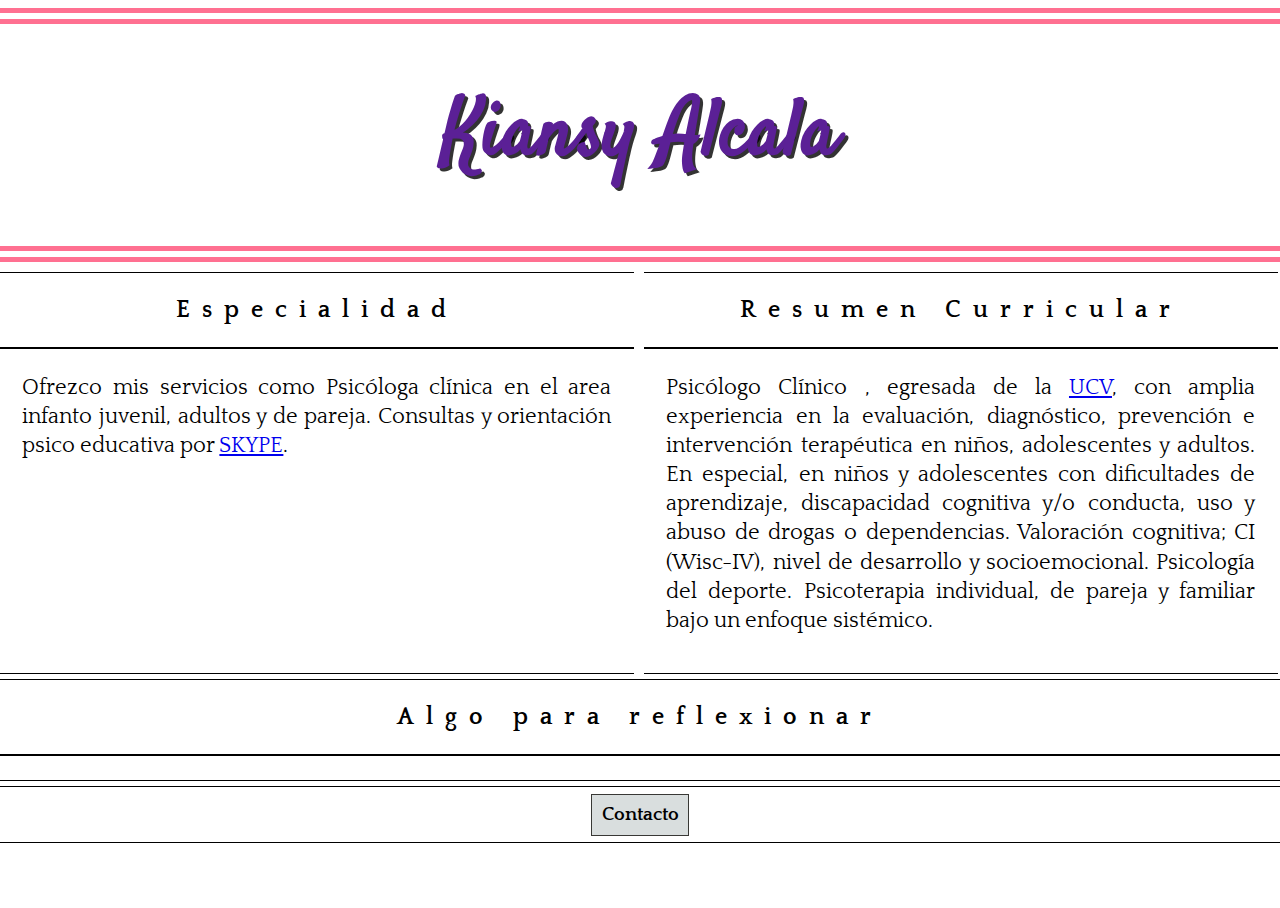
<file: index.html>
<!DOCTYPE html>
<html>

<head>
  <title>Lic. Kiansy Alcala</title>
  <!-- Fuentes usadas en CSS-->
  <link href="https://fonts.googleapis.com/css?family=Satisfy" type="text/css" rel="stylesheet">
  <link href="https://fonts.googleapis.com/css?family=Quattrocento" type="text/css" rel="stylesheet">
  <!-- hipervinculo con CSS-->
  <link href="css/main.css" type="text/css" rel="stylesheet">
</head>

<body>
  <div class="contenedor">
    <div class="header fondo-general">
      <!-- Encabezado -->
      <h1>Kiansy Alcala</h1>
    </div>
    <div>
      <!-- Contenido -->
      <div class="content fondo-general">
        <h3>Especialidad</h3>
        <p>Ofrezco mis servicios como Psic&oacute;loga clínica en el area infanto juvenil, adultos y de pareja. Consultas y orientaci&oacute;n psico educativa por <a href='skype:kiansya@hotmail.com?chat'>SKYPE</a>.</p>
      </div>
      <div class="content fondo-general der">
        <h3>Resumen Curricular</h3>
        <p>Psicólogo Cl&iacute;nico , egresada de la <a href="http://www.ucv.ve/organizacion/facultades/facultad-de-humanidades-y-educacion.html" target="_blank">UCV</a>, con amplia experiencia en la evaluaci&oacute;n, diagn&oacute;stico, prevenci&oacute;n e intervenci&oacute;n terap&eacute;utica en ni&ntilde;os, adolescentes y adultos. En especial, en ni&ntilde;os y adolescentes con dificultades de aprendizaje, discapacidad
          cognitiva y/o conducta, uso y abuso de drogas o dependencias. Valoración cognitiva; CI (Wisc-IV), nivel de desarrollo y socioemocional. Psicología del deporte. Psicoterapia individual, de pareja y familiar bajo un enfoque sistémico.</p>
      </div>
      <!-- Mensaje -->
      <div class='mensaje fondo-general'>
        <h3>Algo para reflexionar</h3>
      </div>
      <!-- Barra de Contacto -->
      <div class="contacto fondo-general">
        <div class="boton-contacto">
          <h3 class='contact'>Contacto</h3>
        </div>
        <ul class="inf">
          <li>Correo: kiansya@gmail.com</li>
          <li>Whats App: +58 414-4920617</li>
        </ul>
      </div>
    </div>
  </div>
</body>

</html>
<script src='js/jquery.js'></script>
<script src='js/detalles.js'></script>
</file>
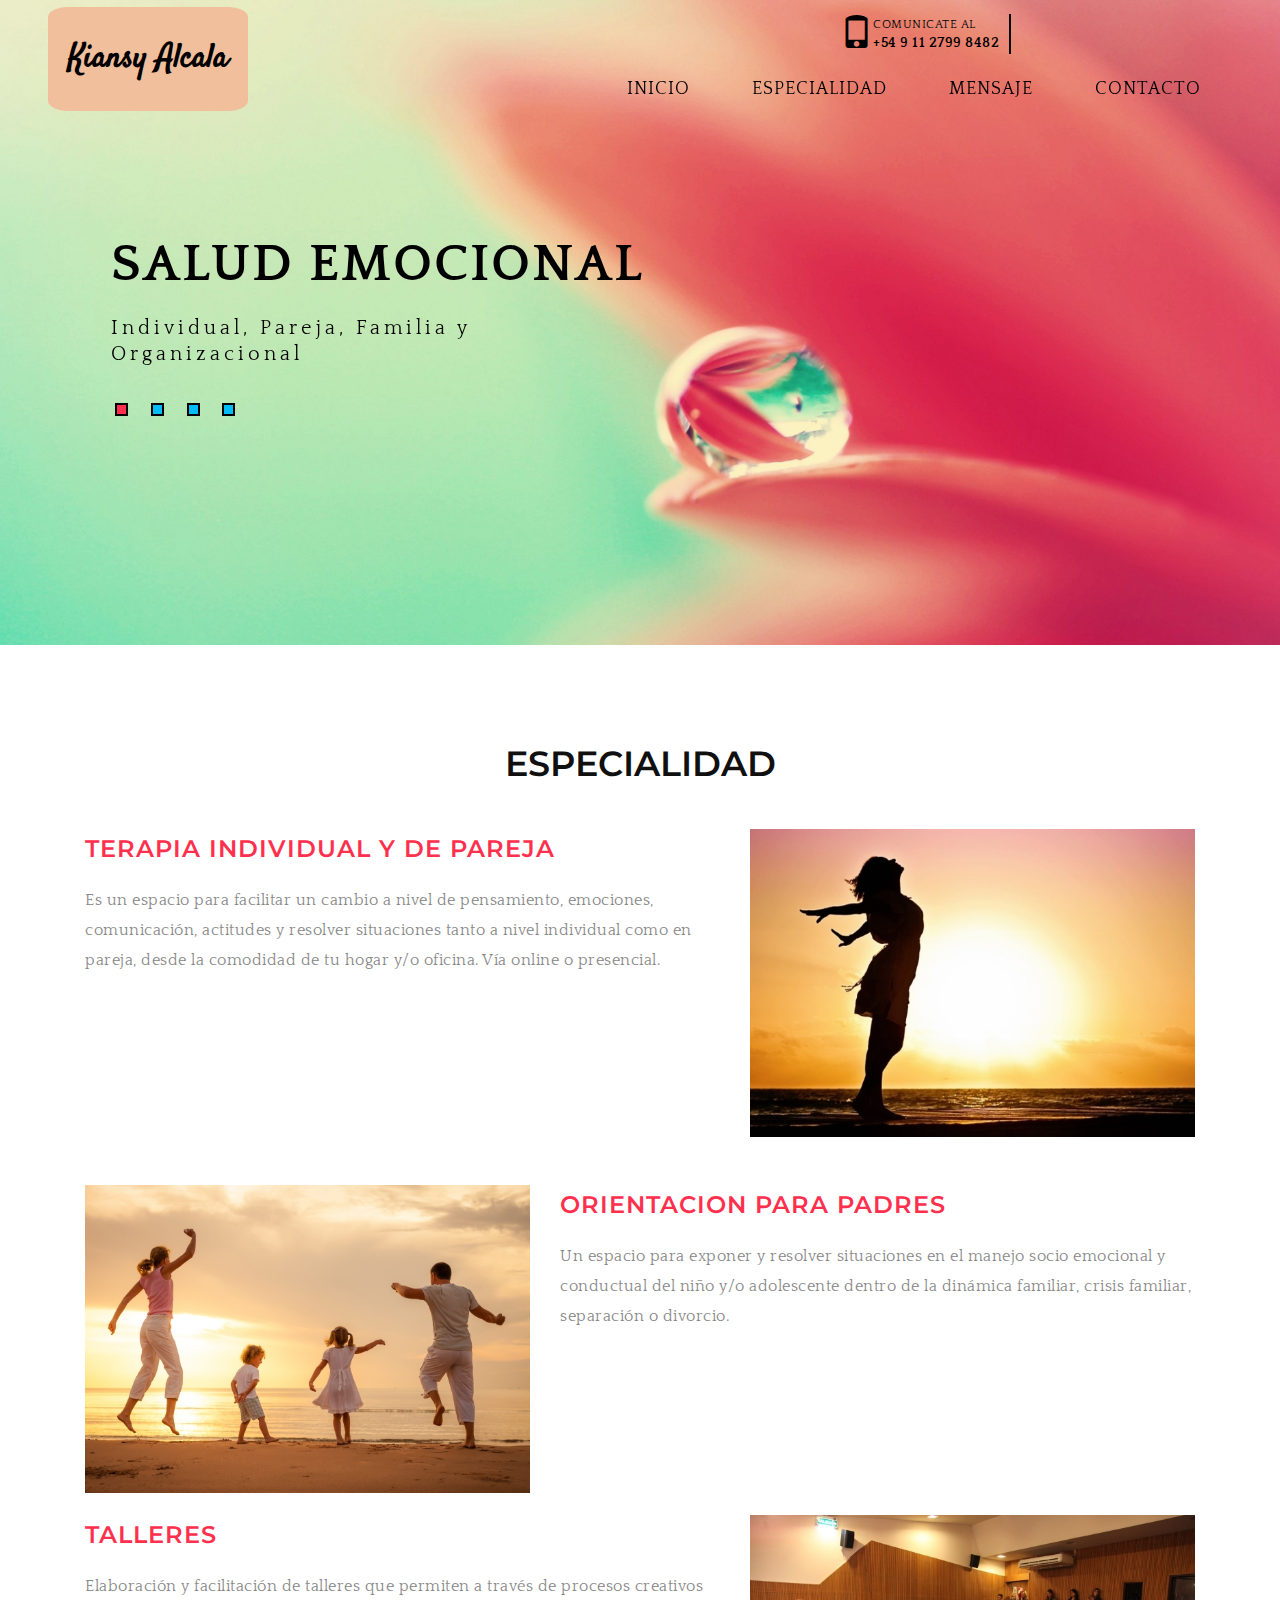
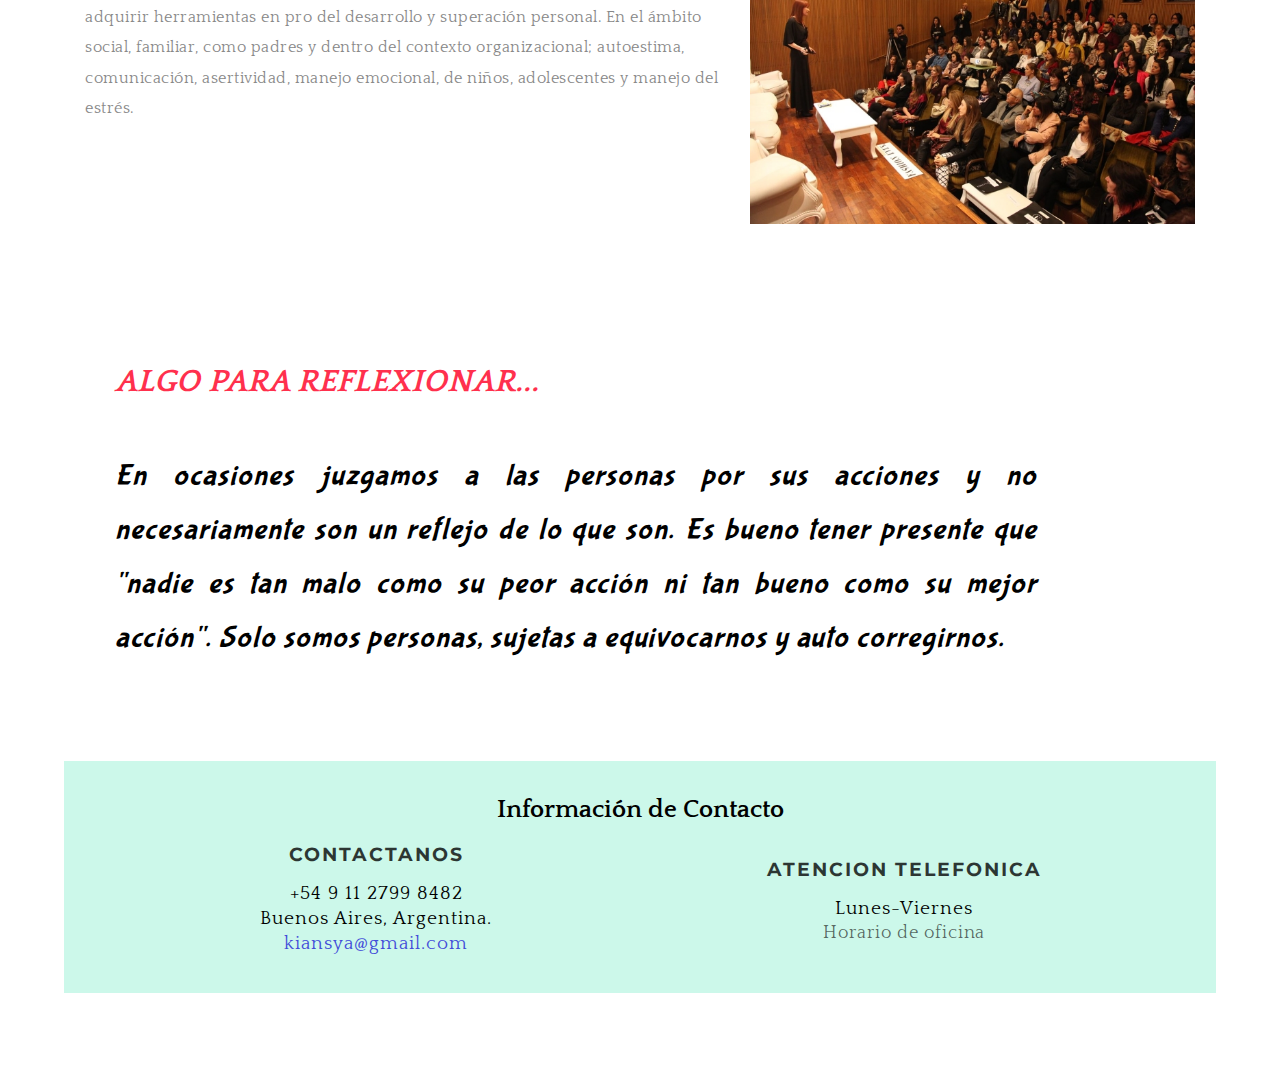
<file: Template/index.html>
<!--
Author: W3layouts
Author URL: http://w3layouts.com
License: Creative Commons Attribution 3.0 Unported
License URL: http://creativecommons.org/licenses/by/3.0/
-->
<!DOCTYPE html>
<html lang="en">
<head>
<title>Kiansy Alcala - Psicologo Clinico | Home </title>
<!-- for-mobile-apps -->
<meta name="viewport" content="width=device-width, initial-scale=1">
<meta http-equiv="Content-Type" content="text/html; charset=utf-8" />
<meta name="keywords" content="Psicologo, perfil profecional, CV" />
<script type="application/x-javascript"> addEventListener("load", function() { setTimeout(hideURLbar, 0); }, false);
		function hideURLbar(){ window.scrollTo(0,1); } </script>
<!-- //for-mobile-apps -->
<link href="css/bootstrap.css" rel="stylesheet" type="text/css" media="all" />
<link href="css/style.css" rel="stylesheet" type="text/css" media="all" />
<link href="css/font-awesome.min.css" rel="stylesheet" type="text/css" media="all">
<!--web-fonts-->
<link href="https://fonts.googleapis.com/css?family=Montserrat:400,700" type="text/css" rel="stylesheet">
<link href="https://fonts.googleapis.com/css?family=Lato:300,400,700" type="text/css" rel="stylesheet">
<link href="https://fonts.googleapis.com/css?family=Satisfy" type="text/css" rel="stylesheet">
<link href="https://fonts.googleapis.com/css?family=Quattrocento" type="text/css" rel="stylesheet">
<link href="https://fonts.googleapis.com/css?family=Bubblegum+Sans" rel="stylesheet">
<!--//web-fonts-->
<!--//fonts-->
</head>
<body>
<div class="banner-w3layouts" id="home">
		<!--Top-Bar-->
	<div class="header">
		<nav class="navbar navbar-default">
					<div class="navbar-header">
						<h1 class='name-text'><a  href="index.html">Kiansy Alcala</a></h1>
					</div>
					<div class="top-nav-text">
						<div class="nav-contact-w3ls"><span class="glyphicon glyphicon glyphicon-phone" aria-hidden="true"></span><p>COMUNICATE AL <br> <span class="call">+54 9 11 2799 8482</span></p></div> 
					</div>
					<!-- navbar-header -->
					<div class="collapse navbar-collapse" id="bs-example-navbar-collapse-1">
						<ul class="nav navbar-nav navbar-right">
							<li><a class="hvr-underline-from-center active scroll" href="index.html">Inicio</a></li>
							<li><a href="#features" class="hvr-underline-from-center scroll">Especialidad</a></li>
							<li><a href="#mensaje-block" class="hvr-underline-from-center scroll">Mensaje</a></li>
							<li><a href="#contact" class="hvr-underline-from-center scroll scroll">Contacto</a>
						</ul>
					</div>
					<div class="clearfix"> </div>	
				</nav>
	
	</div>
		<!--//Top-Bar-->
<!--banner-->
		<!--Slider-->
			<div class="w3l_banner_info">
				<div class="col-md-7 slider">
					<div class="callbacks_container">
								<ul class="rslides" id="slider3">
									<li>
										<div class="slider_banner_info">
											 <h4>Salud Emocional</h4>
											<p>Individual, Pareja, Familia y<br />Organizacional</p>
										</div>

									</li>
									<li>
										<div class="slider_banner_info">
											<h4>Terapia Online y a Domicilio</h4>
											<p>Individual y de Pareja</p>
										</div>

									</li>
									<li>
										<div class="slider_banner_info">
											<h4>Orientación Psicológica</h4>
											<p>Manejo Socioemocional de niños y adolescentes</p>
										</div>

									</li>
									<li>
										<div class="slider_banner_info">
											<h4>Preparación y Ejecucion de Talleres</h4>
											<p>Crecimiento personal y Organizacional</p>
										</div>

									</li>
								</ul>
					</div>
				</div>
		</div>
			<!--//Slider-->
			<div class="clearfix"></div>
</div>
<!--//banner-->

<!-- welcome -->
	<div class="features" id="features">
		<div class="container">
			<h2 class="title-w3">Especialidad</h2>
		    <div class="w3-agile-top-info">	
			<div class="w3-welcome-grids">
				<div class="col-md-7 w3-welcome-left">
					<h5>Terapia Individual y de Pareja</h5>
					<p>Es un espacio para facilitar un cambio a nivel de pensamiento, emociones, comunicación, actitudes y resolver situaciones tanto a nivel individual como en pareja, desde la comodidad de tu hogar y/o oficina. Vía online o presencial.</p>
				</div>
				<div class="col-md-5 w3ls-welcome-img1">
					<img src="images/w2.jpg" alt="" />
				</div>
				<div class="clearfix"> </div>
			</div>
			<div class="w3-welcome-grids w3-welcome-bottom">
				<div class="col-md-5 w3ls-welcome-img1 w3ls-welcome-img2">
					<img src="images/w1.jpg" alt="" />
				</div>
				<div class="col-md-7 w3-welcome-left">
					<h5>Orientacion para padres</h5>
					<p>Un espacio para exponer y resolver situaciones en el manejo socio emocional y conductual del niño y/o adolescente dentro de la dinámica familiar, crisis familiar, separación o divorcio.</p>
				</div>
				</div>
				<div class="clearfix"> </div>
				<div class="col-md-7 w3-welcome-left">
					<br />
					<h5>Talleres</h5>
					<p>Elaboración y facilitación de talleres que permiten a través de procesos creativos adquirir herramientas en pro del desarrollo y superación personal. En el ámbito social, familiar, como padres y dentro del contexto organizacional; autoestima, comunicación, asertividad, manejo emocional, de niños, adolescentes y manejo del estrés.</p>
				</div>
				<div class="col-md-5 w3ls-welcome-img1">
					<br />
					<img src="images/w3.jpg" alt="" />
				</div>
				<div class="clearfix"> </div>
			</div>
		</div>
	</div>
</div>
<!-- //welcome -->

<div id="mensaje-block">
	<div id="week-mensaje">
	  <h1>ALGO PARA REFLEXIONAR...</h1>
	</div>
	<div id="week-mensaje-main">
		<p id="mensaje-main"><em>En ocasiones juzgamos a las personas por sus acciones y no necesariamente son un reflejo de lo que son. Es bueno tener presente que "nadie es tan malo como su peor acción ni tan bueno como su mejor acción". Solo somos personas, sujetas a equivocarnos y auto corregirnos. </em></p>
	</div>
</div>

<div class="espaciado">
</div>

<!--map-->
		<div class="map-w3ls">
		  <div class="contact-agile" id="contact">
				<div class="contact-left">
					<h4 class="title-w6" id="center">Información de Contacto</h4>
					<div class="contact-left-div">
					  <h6>Contactanos</h6>
					  <p>+54 9 11 2799 8482<br> Buenos Aires, Argentina.</p>
					  <p><a href="mailto:kiansya@gmail.com" class="a1" >kiansya@gmail.com</a></p>
					</div>
					<div class="contact-rigth-div">
					  <h6 class="open-w3ls">Atencion Telefonica</h6>
					  <p>Lunes-Viernes</p>
					  <span>Horario de oficina</span>
					</div>
				</div>
		  </div>
		  <div class="por-definir" >
		  </div>
		</div>
		
<!--//map-->

	
<!-- js -->
<script type="text/javascript" src="js/jquery-2.1.4.min.js"></script>
<!-- jarallax-js -->
			<script src="js/jarallax.js"></script>
			<script src="js/SmoothScroll.min.js"></script>
			<script type="text/javascript">
				/* init Jarallax */
				$('.jarallax').jarallax({
					speed: 0.5,
					imgWidth: 1366,
					imgHeight: 768
				})
			</script>
<!-- //jarallax-js -->
					<!--banner Slider starts Here-->
						<script src="js/responsiveslides.min.js"></script>
							<script>
								// You can also use "$(window).load(function() {"
								$(function () {
								  // Slideshow 4
								  $("#slider3").responsiveSlides({
									auto: true,
									pager:true,
									nav:false,
									speed: 500,
									namespace: "callbacks",
									before: function () {
									  $('.events').append("<li>before event fired.</li>");
									},
									after: function () {
									  $('.events').append("<li>after event fired.</li>");
									}
								  });
							
								});
							 </script>

							<!--banner Slider starts Here-->


<!--light-box-files -->
<script src="js/modernizr.custom.js"></script>
<script src="js/jquery.chocolat.js"></script>
<link rel="stylesheet" href="css/chocolat.css" type="text/css" media="screen">
<!--//light-box-files -->
		<script type="text/javascript">
		$(function() {
			$('.gallery a').Chocolat();
		});
		</script>
<!-- //js -->
<!-- start-smoth-scrolling -->
<script type="text/javascript" src="js/move-top.js"></script>
<script type="text/javascript" src="js/easing.js"></script>
<script type="text/javascript">
	jQuery(document).ready(function($) {
		$(".scroll").click(function(event){		
			event.preventDefault();
			$('html,body').animate({scrollTop:$(this.hash).offset().top},1000);
		});
	});
</script>
<!-- start-smoth-scrolling -->
<!--//footer-section-->
<!-- Starts-Number-Scroller-Animation-JavaScript -->		
<script type="text/javascript" src="js/numscroller-1.0.js"></script>
<!-- //Starts-Number-Scroller-Animation-JavaScript -->
<!-- smooth scrolling -->
	<script type="text/javascript">
		$(document).ready(function() {
		/*
			var defaults = {
			containerID: 'toTop', // fading element id
			containerHoverID: 'toTopHover', // fading element hover id
			scrollSpeed: 1200,
			easingType: 'linear' 
			};
		*/								
		$().UItoTop({ easingType: 'easeOutQuart' });
		});
	</script>
	<a href="#" id="toTop" style="display: block;"> <span id="toTopHover" style="opacity: 1;"> </span></a>
<!-- //smooth scrolling -->


<script type="text/javascript" src="js/bootstrap-3.1.1.min.js"></script>
</body>
</html>
</file>
<file: css/main.css>
html {
  background-image: url("https://i.imgur.com/uAzl1dS.jpg");
  background-size: cover;
}

.contenedor {
  min-height: 100%;
  position: absolute;
  margin-left: auto;
  margin-right: auto;
  left: 0;
  right: 0;
}

.header {
  font-family: "Satisfy", cursive;
  border-bottom: 1em double #FF7091;
  border-top: 1em double #FF7091;
  min-width: 100%;
  text-shadow: 0.2em 0.2em hsla(360, 0%, 0%, 0.8);
}

h1 {
  font-size: 5em;
  text-align: center;
  color: #5B2096;
}

.content {
  border-top: 0.1em solid #000;
  border-bottom: 0.1em solid #000;
  text-align: center;
  margin-top: 0.6em;
  display: inline-block;
  width: 49.5%;
  height: 25em;
  overflow: hidden;
}

h3 {
  font-family: 'Quattrocento', serif;
  text-align: center;
  border-bottom: 0.1em solid #000;
  padding-bottom: 1em;
  font-size: 1.5em;
  letter-spacing: 0.5em;
}

.contacto {
  border-top: 0.1em solid #000;
  border-bottom: 0.1em solid #000;
  margin-top: 0.3em;
}

.fondo-general {
  background-color: hsla(360, 100%, 100%, 0.8);
}

p {
  text-align: justify;
  font-weight: normal;
  font-size: 1.4em;
  font-family: 'Quattrocento', serif;
  padding-left: 1em;
  padding-right: 1em;
  line-height: 1.3em;
}

.inf {
  display: none;
  font-family: 'Quattrocento', serif;
  list-style: none;
  text-align: center;
  font-size: 1.4em;
  font-weight: bold;
  background-color: hsla(360, 100%, 100%, 1)
}

.mensaje {
  border-top: 0.1em solid #000;
  border-bottom: 0.1em solid #000;
  margin-top: 0.1em;
}

.contact {
  border-bottom: none;
  padding-top: 0.5em;
  margin: auto;
  font-size: 1.2em;
  letter-spacing: normal;
}

.boton-contacto {
  background-color: #D9DEDE;
  width: 6em;
  margin: auto;
  height: 2.5em;
  margin-top: 0.4em;
  margin-bottom: 0.4em;
  border: 0.1em solid #383835;
}

.boton-contacto:hover {
  cursor: pointer;
  background-color: #BBBFBF;
}

.boton-contacto:active {
  transform: translateY(0.2em);
}

.der {
  margin-left: 0.5%;
}
</file>
<file: Template/css/style.css>
/*--
Author: W3layouts
Author URL: http://w3layouts.com
License: Creative Commons Attribution 3.0 Unported
License URL: http://creativecommons.org/licenses/by/3.0/
--*/
html, body{
	margin:0;
	font-size: 100%;
	font-family: 'Quattrocento', sans-serif;
	background: #fff;
}
body a {
	text-decoration:none;
	transition:0.5s all;
	-webkit-transition:0.5s all;
	-moz-transition:0.5s all;
	-o-transition:0.5s all;
	-ms-transition:0.5s all;
}
a:hover{
 text-decoration:none;
}
input[type="button"],input[type="submit"]{
	transition:0.5s all;
	-webkit-transition:0.5s all;
	-moz-transition:0.5s all;
	-o-transition:0.5s all;
	-ms-transition:0.5s all;
}
h2,h3,h4,h5,h6{
	margin:0;
	font-family: 'Montserrat', sans-serif;
    font-weight: 600;
}	
h1{
  margin:0;
  font-family: 'Satisfy', sans-serif;
    font-weight: 600; 
}
.slider_banner_info h4 {
  margin:0;
    font-family: 'Quattrocento', sans-serif;
      font-weight: 600;
}
p{
	margin:0;
}
ul{
	margin:0;
	padding:0;
}
label{
	margin:0;
}
/*--header--*/

.navbar-header h1 {
    text-align: center;
}
.navbar-header h1 img {
    margin-right: 0.3em;
}
.navbar-header h1 a {
    margin-top: 0.2em;
    border-radius: 10%;
    color: #000;
    text-decoration: none;
    font-size: 33px;
    display: block;
    background: #f1bf9c;
    padding: 34px 20px;
    font-weight: 600;
}
/*-- top-nav --*/
.glyphicon.glyphicon-phone {
    color: #000;
    font-size: 33px;
	display: inline;
}
.nav-contact-w3ls {
    display: inline-block;
    border-right: 2px solid #070707;
    padding-right: 10px;
    margin-right: 10px;
	    float: left;
}
.nav-contact-w3ls p {
    display: inline-block;
    font-size: 12px;
    text-transform: uppercase;
    letter-spacing: .5px;
	    color: #070707;
}
.top-nav-text .call {
    font-size: 14px;
    color: #000;
    font-weight: 600;
    /* float: left; */
    margin-top: 4px;
}
.top-nav-text a {
    display: inline-block;
    color: #000;
    font-size: 14px;
    padding: 7px 30px;
    background: #01bcfa;
	margin-left:2em;
	text-decoration:none;
}
.top-nav-text {
    margin-top: 14px;
    float: right;
    width: 29%;
    margin-left: 3em;
}
/* Underline From Center */
.hvr-underline-from-center {
  display: inline-block;
  vertical-align: middle;
  -webkit-transform: translateZ(0);
  transform: translateZ(0);
  box-shadow: 0 0 1px rgba(0, 0, 0, 0);
  -webkit-backface-visibility: hidden;
  backface-visibility: hidden;
  -moz-osx-font-smoothing: grayscale;
  position: relative;
  overflow: hidden;
}
.hvr-underline-from-center:before {
  content: "";
  position: absolute;
  z-index: -1;
  left: 50%;
  right: 50%;
  bottom: 0;
  background:#ff304d;
  height: 2px;
  -webkit-transition-property: left, right;
  transition-property: left, right;
  -webkit-transition-duration: 0.3s;
  transition-duration: 0.3s;
  -webkit-transition-timing-function: ease-out;
  transition-timing-function: ease-out;
}
.hvr-underline-from-center:hover:before, .hvr-underline-from-center:focus:before, .hvr-underline-from-center:active:before {
  left: 0;
  right: 0;
}

.navbar-default {
    background: none;
    border: none;
    margin: 0;
    min-height: inherit;
}
.navbar-default .navbar-nav > .active > a, .navbar-default .navbar-nav > .active > a:hover, .navbar-default .navbar-nav > .active > a:focus {
    color: #000;
    background: none;
}
.navbar-nav > li {
   margin: 0 0.5em;
}
.navbar-nav > li:nth-child(6){
	margin-right:0!important;
}
.navbar-default .navbar-nav > li > a:hover, .navbar-default .navbar-nav > li > a:focus,.navbar-default .navbar-nav li a.active {
    color: #000;
}
.navbar-right {
    float: right!important;
    margin-right:0px!important;
}
.navbar-collapse {
    padding: 0!important;
}
/*-- //top-nav --*/
/*--//header--*/

/*--banner-slider--*/
#slider2,
#slider3 {
  box-shadow: none;
  -moz-box-shadow: none;
  -webkit-box-shadow: none;
  margin: 0 auto;
}
.rslides_tabs li:first-child {
  margin-left: 0;
}
.rslides_tabs .rslides_here a {
  background: rgba(255,255,255,.1);
  color: #000;
  font-weight: bold;
}
.events {
  list-style: none;
}
.callbacks_container {
  position: relative;
  float: left;
  width: 100%;
}
.callbacks {
  position: relative;
  list-style: none;
  overflow: hidden;
  width: 100%;
  padding: 0;
  margin: 0;
}
.callbacks li {
  position: absolute;
  width: 100%;
}
.callbacks img {
  position: relative;
  z-index: 1;
  height: auto;
  border: 0;
}
.callbacks .caption {
	display: block;
	position: absolute;
	z-index: 2;
	font-size: 20px;
	text-shadow: none;
	color: #000;
	left: 0;
	right: 0;
	padding: 10px 20px;
	margin: 0;
	max-width: none;
	top: 10%;
	text-align: center;
}
.callbacks_nav {
    position: absolute;
    -webkit-tap-highlight-color: rgba(0,0,0,0);
    bottom:-35%;
    left: 0;
    z-index: 3;
    text-indent: -9999px;
    overflow: hidden;
    text-decoration: none;
    width:32px;
    height:32px;
	display:none;
}
 .callbacks_nav:hover{
  	opacity: 0.5;
  }
.callbacks_nav.next {
  left: auto;
      left:51%;
 }
 .callbacks_nav.prev {
	right: auto;
	background-position:left top;
	    left: 46%;
}
#slider3-pager a {
  display: inline-block;
}
#slider3-pager span{
  float: left;
}
#slider3-pager span{
	width:100px;
	height:15px;
	background:#000;
	display:inline-block;
	border-radius:30em;
	opacity:0.6;
}
#slider3-pager .rslides_here a {
  background: #fff;
  border-radius:30em;
  opacity:1;
}
#slider3-pager a {
  padding: 0;
}
#slider3-pager li{
	display:inline-block;
}
.rslides {
  position: relative;
  list-style: none;
  overflow: hidden;
  width: 100%;
  padding: 0;
}
.rslides li {
  -webkit-backface-visibility: hidden;
  position: absolute;
  display:none;
  width: 100%;
  left: 0;
  top: 0;
}
.rslides li{
  position: relative;
  display: block;
  float: left;
}
.rslides img {
    height: auto;
    border: 0;
}
.callbacks_tabs {
    list-style: none;
    position: absolute;
    bottom: -7%;
    left: -1.5%;
    padding: 0;
    margin: 0;
    z-index: 990;
    display: block;
    text-align: center;
}
.slider-top span{
	font-weight:600;
}
.callbacks_tabs li{
       display: inline-block;
    margin: 0 7px;
}
/*----*/
.callbacks_tabs a{
 visibility: hidden;
}
.callbacks_tabs a:after {
    content: "\f111";
    font-size: 0;
    font-family: FontAwesome;
    visibility: visible;
    display: block;
    height: 13px;
    width: 13px;
    display: inline-block;
    background: #01bcfa;
    border: 2px solid #000;
}
.callbacks_here a:after{
	background:#ff304d;
}
/*----*/
.header {
    padding: 0 3em;
}
.w3l_banner_info {
    text-align: left;
    margin: 0 auto;
    width: 85%;
}
.slider_banner_info h4 {
    font-size: 76px;
    margin-bottom: .4em;
    text-transform: uppercase;
    color: #000;
    font-weight: bold;
    letter-spacing: 2px;
}
.slider_banner_info p {
    color: #000000;
    font-size: 20px;
    letter-spacing: 4px;
    margin-bottom: 1.5em;
    line-height: 26px;
}
.slider_banner_info {
    margin-top: 9em;
}
/*-- banner-form --*/
/*-- //Slider --*/
.navbar {
  margin-bottom: 0;
}
.navbar-nav {
  float: right;
}
.navbar-default {
  background:none;
  border-color: #012231;
}
.navbar-default .navbar-brand {
	font-family: 'Days One', sans-serif;
	color:#000 !important;
	font-size:40px;
	text-decoration: none;
}
a.navbar-brand img {
    display: inline-block;
}
.navbar-default .navbar-collapse, .navbar-default .navbar-form {
    padding: 0;
    margin-top: 5px;
}
.navbar-default .navbar-brand:hover {
	color: #000;
	text-decoration: none;
}
a.navbar-brand span {
  color: #2FD828;
  margin-left: 12px;
}
.navbar {
    position: relative;
    min-height: inherit;
}
.navbar-default .navbar-nav > .active > a, .navbar-default .navbar-nav > .active > a:hover, .navbar-default .navbar-nav > .active > a:focus {
  color: #000;
  background-color: #2FD828;
}
.navbar-default .navbar-nav > li > a{
	color: #000;
	font-size: 15px;
	letter-spacing: 1px;
	text-transform:uppercase;
    padding: 16px 23px;
    position: relative;
    font-weight: 400;
}
.navbar-nav > li > a {
    padding-top: 10px;
    padding-bottom: 10px;
}
.navbar-brand {
    height: 0;
    padding: 0;
	}
.navbar{
    border-radius: 0px; 
	border:none;
}
.navbar-default .navbar-brand {
    color: #000;
}
.navbar-default .navbar-nav > li > a:hover, .navbar-default .navbar-nav > li > a:focus, .navbar-default .navbar-nav > li > a.active {
    color: #000000;
}
.navbar {
    border-radius: 0px;
    border: none;
    padding: 0px 0;
}

/*-- //Banner-Slider --*/
.banner-w3layouts {
    position:relative;
	background:url('../images/bann5.jpg')no-repeat 0px 0px;
	min-height: 750px;
	-webkit-background-size:cover;
	-o-background-size:cover;
	-moz-background-size:cover;
	-ms-background-size:cover;
	background-size:cover;
}

/*--//banner--*/
/*-- main --*/
.features,.capabilities,.gallery{
	padding:100px 0px;
}

h4.title-w3 ,h2.title-w3 {
    font-size: 35px;
    color: #101010;
    text-align: center;
    margin-bottom: 45px;
	text-transform:uppercase;
} 
h4.title-w6 {
  font-size: 35px;
    color: #fff;
    text-align: center;
}
/*-- //main --*/
/*-- welcome --*/
.w3-welcome-left h5 {
    color: #ff304d;
    font-size: 1.5em;
    text-transform: uppercase;
    font-weight: 600;
    letter-spacing: 1px;
    margin: 0;
    line-height: 40px;
}
.w3-welcome-left p {
    color: #888;
    line-height: 1.9em;
    margin: 1em 0 0 0;
    font-size: 16px;
	letter-spacing: .5px;
}
.w3-welcome-left p span{
	display:block;
	margin:1em 0 0 0;
}
.w3ls-welcome-img1 img{
	width:100%;
}
.w3-welcome-bottom{
	margin:3em 0 0 0;
}
/*-- //welcome --*/
/*--Contact --*/
.contact-left h6 {
    font-size: 17px;
    text-transform: uppercase;
    font-weight: bold;
    color: rgba(0, 0, 0, 0.78);
    letter-spacing: 2px;
    margin-bottom: 15px;
}
.open-w3ls {
    margin-top: 15px;
}
.contact-left {
    padding: 2.3em 3em;
    background: rgba(153, 241, 214, 0.5);
    overflow: auto;
}
.contact-agile {
    position: relative;
    margin: auto;
    width: 100%
}
.contact-agile h4{
    text-align: left;
    font-size: 22px;
    margin-bottom: 13px;
    color: #000;
}
.contact-agile h4 {
    color: #000;
    font-size: 25px;
    margin-bottom: 10px;
}
.contact-left p {
    text-align: center;
    font-size: 13.5px;
    /* margin-bottom: 10px; */
    color: #000;
    line-height: 25px;
    letter-spacing: 1px;
}
a.a1 {
    color: #424cd9;
    text-decoration: none;
   transition: all 0.5s ease-in-out;
    -webkit-transition: all 0.5s ease-in-out;
    -moz-transition: all 0.5s ease-in-out;
    -o-transition: all 0.5s ease-in-out;
    -ms-transition: all 0.5s ease-in-out;
}
a.a1:hover {
    color: #000;
   transition: all 0.5s ease-in-out;
    -webkit-transition: all 0.5s ease-in-out;
    -moz-transition: all 0.5s ease-in-out;
    -o-transition: all 0.5s ease-in-out;
    -ms-transition: all 0.5s ease-in-out;
}
a.a2 {
    display: block;
    text-decoration: none;
    color: #fff;
    text-transform: uppercase;
    font-size: 12px;
    letter-spacing: .5px;
    padding: 10px;
    text-align: center;
    background: #f52240;
    border: 2px solid rgba(230, 12, 42, 0.83);
    margin-top: 6px;
    transition: all 0.5s ease-in-out;
    -webkit-transition: all 0.5s ease-in-out;
    -moz-transition: all 0.5s ease-in-out;
    -o-transition: all 0.5s ease-in-out;
    -ms-transition: all 0.5s ease-in-out;
}
a.a2:hover {
  background:rgba(230, 12, 42, 0.83);
  transition: all 0.5s ease-in-out;
    -webkit-transition: all 0.5s ease-in-out;
    -moz-transition: all 0.5s ease-in-out;
    -o-transition: all 0.5s ease-in-out;
    -ms-transition: all 0.5s ease-in-out;
}
.contact-left span {
    color: rgba(8, 8, 8, 0.62);
    font-size: 13px;
    letter-spacing: .8px;
    display: inline-block;
    margin-bottom: 7px;
}
.contact-agile p.heading-btm-w3ls,.sevices-w3layouts p.heading-btm-w3ls{
    color: #e7e3e3;
}
.contact-middle p {
    color: #b1b1b1;
    margin-bottom: 4px;/
    font-size: 15px;
}
.contact-left-div {
width: 50%;
float: left;
text-align:center
}
.contact-rigth-div {
width: 50%;
float: left;
text-align:center
}
/*--//Contact --*/
/*--Mesaje de la Semana--*/
#week-mensaje {
  padding-top: 2.5em;
  margin: auto;
  height: 5em;
  width: 80%
}
#week-mensaje h1 {
  font-family: 'Quattrocento', sans-serif;
  font-size: 2em;
  font-weight: 600;
  text-transform: capitalize;
  /* margin-left: 2em; */
  color: #ff304d;
  font-style: italic;
}
#mensaje-main {
  font-family: 'Bubblegum Sans', sans-serif;
  font-size: 30px;
  text-align: justify;
  line-height: 50px;
  letter-spacing: 1px;
  margin-top: 1.5em;
  color: #000;
  font-style: italic;
  line-height: 1.8em;
}
#week-mensaje-main {
  width: 80%;
  margin: auto;
  padding-bottom: 2em;
}
#mensaje-block {
  width: 90%;
}
#center {
  text-align: center;
}
.espaciado {
  height: 2em;
}
/*--//Mensaje de la Semana--/
/*--Map --*/
.map-w3ls {
    width: 90%;
    /* order-top: solid 0.1em rgba(0, 0, 0, 0.4); */
    position: relative;
    padding-bottom: 0px!important;
    padding-top: 2em;
    margin: auto;
}
.map-w3ls .por-definir {
    width: 100%;
    height: 5em;
    border: none;
}
/*-- //Map--*/
/*-- to-top --*/
#toTop {
	display: none;
	text-decoration: none;
	position: fixed;
	bottom: 24px;
	right: 1%;
	overflow: hidden;
	z-index: 999; 
    width: 64px;
    height: 64px;
	border: none;
	text-indent: 100%;
	background: url("../images/arr.png") no-repeat 0px 0px;
}
#toTopHover {
    width: 64px;
    height: 64px;
	display: block;
	overflow: hidden;
	float: right;
	opacity: 0;
	-moz-opacity: 0;
	filter: alpha(opacity=0);
}
/*-- //to-top --*/
/*--responsive--*/
@media(max-width:1600px){
	.top-nav-text {
		width: 32%;
	}
  .contact-left h6 {
    font-size: 24px;
  }
  .contact-left p {
    font-size: 24px;
  }
  .contact-left span {
    font-size: 21px;
  }
  h4.title-w6 {
    font-family: 'Quattrocento', sans-serif;
    color: #000;
   padding-bottom: .8em;
  }
}
@media(max-width:1440px){
	.top-nav-text a {
		margin-left: 1em;
	}
	.top-nav-text {
		width: 33.1%;
	}
	.slider_banner_info h4 {
		font-size: 70px;
	}
	.banner-w3layouts {
		min-height: 645px;
	}
}
@media(max-width:1366px){
	.slider_banner_info {
		margin-top: 7em;
	}
	.navbar-default .navbar-nav > li > a {
		font-size: 18px;
		padding: 25px 23px;
	}
  .contact-left h6 {
    font-size: 22px;
  }
  .contact-left p {
    font-size: 22px;
  }
  .contact-left span {
    font-size: 20px;
  }
  h4.title-w6 {
   padding-bottom: .6em;
  }
}
@media(max-width:1280px){
	.top-nav-text a {
		font-size: 12.5px;
		margin-left: 6px;
		margin-top: 3px;
	}
	.numscroller {
		font-size: 35px;
	}
	.slider_banner_info h4 {
		font-size: 53px;
	}
	.team h4.two {
		margin-bottom: 22px!important;
	}
  .contact-left h6 {
    font-size: 19px;
  }
  .contact-left p {
    font-size: 19px;
  }
  .contact-left span {
    font-size: 18px;
  }
  h4.title-w6 {
   padding-bottom: .4em;
  }
}
@media(max-width:1080px){
  #mensaje-main {
    font-size: 1.6em;
  }
	.top-nav-text {
		width: 39.7%;
	}
	.navbar-default .navbar-nav > li > a {
		font-size: 12.5px;
		padding: 16px 18px 14px;
	}
	.navbar-header h1 a {
		font-size: 29px;
		padding: 35px 23px;
	}
	.slider_banner_info h4 {
		font-size: 50px;
	}
	.slider_banner_info {
		margin-top: 6em;
	}
	.callbacks_tabs {
		left: -2.8%;
	}
	.banner-w3layouts {
		min-height: 590px;
	}
	h4.title-w3 ,h2.title-w3 {
		font-size: 32px;
		margin-bottom: 40px;
	}
	.w3-welcome-left h5 {
		font-size: 1.3em;
		letter-spacing: .8px;
		line-height: 35px;
	}
	.slider_banner_info p {
		font-size: 18px;
	}
	.w3-welcome-left p {
		font-size: 15px;
	}
}
@media(max-width:1050px){
	.top-nav-text {
		width: 41%;
	}
	.navbar-header h1 a {
		padding: 35.5px 23px;
	}
	.slider_banner_info h4 {
		font-size: 45px;
	}
	.slider_banner_info {
		margin-top: 7em;
	}
	.banner-w3layouts {
		min-height: 540px;
	}
	.slider_banner_info p {
		font-size: 16px;
		letter-spacing: 3px;
	}
	.w3-welcome-left h5 {
		font-size: 1.2em;
	}
	.numscroller {
		margin: 5px 0 5px;
	}
}
@media(max-width:1024px){
	.top-nav-text a {
		font-size: 12.4px
	}
	.top-nav-text {
		width: 42.8%;
	}
}
@media(max-width:991px){
	.top-nav-text {
		width: 44.5%;
	}
	.slider {
		float: left;
		width: 50%;
	}
	.navbar-header h1 a {
		padding: 35.5px 22px;
	}
	.slider_banner_info {
		margin-top: 5em;
	}
	.w3-welcome-left:nth-child(1){
		margin-bottom:2em;
	}
	h4.title-w3 ,h2.title-w3 {
		font-size: 27px;
		margin-bottom: 35px;
	}
  .contact-left p {
    font-size: 18px;
  }
	.contact-left h6 {
		font-size: 14px;
	}
	.w3ls-welcome-img2 {
		margin-bottom: 2em;
	}
	.w3-welcome-bottom {
		margin: 2em 0 0 0;
	}
}
@media(max-width:900px){
  #week-mensaje h1 {
    font-size: 1.7em;
  }
  #mensaje-main {
    font-size: 1.5em;
  }
	.slider_banner_info h4 {
		font-size: 41px;
	}
	.header {
		padding: 0 2em;
	}
	.top-nav-text {
		width: 46.5%;
	}
	.top-nav-text {
		width: 47.6%;
	}
	.navbar-default .navbar-nav > li > a {
		padding: 16px 13px 14px;
	}
	.banner-w3layouts {
		min-height: 500px;
	}
}
@media(max-width:800px){
	.top-nav-text a {
		padding: 6px 16px;
		margin-top: 4px;
	}
	.top-nav-text {
		width: 46.5%;
	}
	.navbar-header h1 a {
		padding: 35.5px 16px;
		font-size: 25px;
	}
	.navbar-default .navbar-nav > li > a {
		font-size: 12px;
		padding: 15px 8.5px 10px;
	}
	.slider_banner_info p {
		font-size: 15px;
		letter-spacing: 2px;
	}
	.slider_banner_info h4 {
		font-size: 35px;
		line-height: 44px;
	}
	.callbacks_tabs a:after {
		height: 12px;
		width: 12px;
	}
	.callbacks_tabs li {
		margin: 0 5px;
	}
	.numscroller {
		font-size: 31px;
	}
	.contact-left {
		padding: 2em 2.5em;
	}
	.map-w3ls iframe {
		height: 27.5em;
	}
  h4.title-w6 {
   padding-bottom: auto;
  }
}

@media(max-width:768px){
	.top-nav-text {
		width: 48.6%;
	}
	.navbar-nav > li {
		margin: 0 0.33em;
	}
	.w3l_banner_info {
		width: 90%;
	}
}
@media(max-width:767px){
	ul.nav.navbar-nav.navbar-right {
		margin: 0;
		float:none!important;
	}
	.navbar-default .navbar-nav > li > a { 
		text-align: center;
	}
	.navbar-default .navbar-collapse, .navbar-default .navbar-form {
		border: none;
		background: #fff;
	}
	.navbar-default .navbar-toggle {
		border-color: rgba(0, 0, 0, 0.01);
		 background: #01bcfa;
		margin: 12px 0px 0px 0px;
		transition:0.5s all;
	-webkit-transition:0.5s all;
	-moz-transition:0.5s all;
	-o-transition:0.5s all;
	-ms-transition:0.5s all;
	}
	.top-nav-text {
		width: 100%;
		margin-top: 11px;
		float: none;
		margin-left: 0;
	}
	.navbar-default .navbar-toggle .icon-bar {
		background-color: #000;
	}
	.navbar-default .navbar-toggle:hover, .navbar-default .navbar-toggle:focus {
		background-color: #01bcfa;
		border-color: #000;
		transition:0.5s all;
	-webkit-transition:0.5s all;
	-moz-transition:0.5s all;
	-o-transition:0.5s all;
	-ms-transition:0.5s all;
	}
	.navbar-default .navbar-nav > li > a:before { 
		width: 0; 
	}
	.navbar-default .navbar-nav > li > a {
		padding: 1em 0;
		color: #000;
	}
	.navbar-nav > li {
		margin: 0;
	}
	div#bs-example-navbar-collapse-1 {
		background: rgba(0, 0, 0, 0.88);
		margin: 0;
		position: absolute;
		width: 100%;
		z-index: 999;
		border: 1px solid #000;
		margin-top: 0.5em;
	}
	.navbar-default .navbar-nav > li > a:before {
		width: 0;
		display:none;
	}
	.navbar-header h1 a {
		padding: 11px 20px;
		float: left;
		font-size: 25px;
	}
	.banner-w3layouts {
		min-height: 485px;
	}
	h4.title-w3 ,h2.title-w3 {
		font-size: 24px;
		margin-bottom: 30px;
	}
	.w3-welcome-left h5 {
		font-size: 1.1em;
	}
	.w3-welcome-left p {
		font-size: 14.5px;
	}
	.contact-left h6 {
		margin-bottom: 7px;
	}
	#toTop {
		right: 4%;
		width: 32px;
		height: 30px;
	}
	.navbar-default .navbar-nav > li:nth-child(1) a {
		padding-top: 1.3em;
	}
	.navbar-default .navbar-nav > li:nth-child(6) a {
		padding-bottom: 1.3em;
	}
}
@media(max-width:736px){
  h4.title-w6 {
    padding-bottom: 1.4em;
  }
  .contact-left-div {
    width: 100%;
    float: none;
  }
  .contact-rigth-div {
    width: 100%;
    float: none;
  }
	a.a2 {
		padding: 6px;
	}
	.map-w3ls iframe {
		height: 26em;
	}
	.gallery {
		padding: 55px 0px;
	}
	.slider_banner_info {
		margin-top: 4em;
	}
	.banner-w3layouts {
		min-height: 455px;
	}
}
@media(max-width:667px){
	.contact-agile {
    bottom: 2.5em;
	}
	.w3ls-submit {
		margin-top: 1.5em;
	}
	.slider_banner_info h4 {
		font-size: 30px;
		line-height: 38px;
	}
	.slider_banner_info p {
		font-size: 14px;
		letter-spacing: 1px;
	}
}
@media(max-width:640px){
	.slider_banner_info h4 {
		font-size: 29px;
		line-height: 36px;
	}
	.w3-welcome-left h5 {
		font-size: 1em;
	}
	.contact-left span {
		font-size: 12px;
	}
	#Choco_close {
		background-size: 15px;
	}
	#Choco_left_arrow {
		background-size: 20px;
	}
	#Choco_right_arrow {
		background-size: 20px;
	}
	.banner-w3layouts {
		min-height: 440px;
	}
  .contact-agile {
    bottom: 2.5em;
  }
}
@media(max-width:600px){
	.w3-welcome-left p {
		margin: .5em 0 0 0;
	}
	.w3ls-welcome-img2 {
		margin-bottom: 1em;
	}
	.w3-welcome-left:nth-child(1) {
		margin-bottom: 1em;
	}
	.features, .capabilities, .gallery {
		padding: 55px 0px;
	}
	.w3l_banner_info {
		width: 93%;
	}
	.slider_banner_info h4 {
		font-size: 28px;
	}
	.slider {
		padding-right: 0;
	}
	.banner-w3layouts {
		min-height: 435px;
	}
	h4.title-w3 ,h2.title-w3 {
		font-size: 22px;
	}
	.navbar-default .navbar-nav > li > a {
		padding: .8em 0;
		color: #000;
	}
}
@media(max-width:568px){
	.slider {
		width: 100%;
		float: none;
	}
	.slider_banner_info {
		margin-top: 1em;
	}
	.slider_banner_info h4 {
		font-size: 25px;
		margin-bottom: 4px;
	}
	.banner-w3layouts {
		min-height: 490px;
	}
	.slider_banner_info p {
		margin-bottom: 1.2em;
	}
	.gallery {
		padding: 45px 0px;
	}
	#toTop {
		bottom: 37px;
		right: 6%;
		width: 34px;
		height: 34px;
	}
	.w3-welcome-left h5 {
		line-height: 25px;
	}
}
@media(max-width:480px){
  #mensaje-main {
    font-size: 1.3em;
  }
  #week-mensaje h1 {
    font-size: 2em;
  }
	.nav-contact-w3ls p {
		font-size: 11px;
	}
	.top-nav-text .call {
		font-size: 12px;
	}
	.glyphicon.glyphicon-phone {
		font-size: 29px;
	}
	.header {
		padding: 0 1.4em;
	}
	.top-nav-text a {
		padding: 5px 16px;
		margin-top: 3px;
	}
	.slider_banner_info h4 {
		font-size: 21px;
		margin-bottom: 2px;
    margin-top: 50px;
		line-height: 20px;
	}
	.slider_banner_info p {
		font-size: 13px;
	}
	.callbacks_tabs a:after {
		height: 11px;
		width: 11px;
	}
	.callbacks_tabs li {
		margin: 0 3px;
	}
	.w3l_banner_info {
		width: 95%;
	}
	.banner-w3layouts {
		min-height: 460px;
	}
	h4.title-w3 ,h2.title-w3 {
		margin-bottom: 25px;
	}
	.w3-welcome-left h5 {
		font-size: 15px;
		letter-spacing: .6px;
	}
	.wpf-demo-4 img {
		width: 100%;
		margin-bottom: .7em;
	}
  #week-mensaje h1 {
    font-size: 2.2em;
  }
  #week-mensaje-main {
    padding-top: 1em;
  }
}
@media(max-width:414px){
	.navbar-header h1 a {
		font-size: 22px;
	}
	.navbar-default .navbar-toggle {
		margin: 11px 0px 0px 0px;
		padding: 8px 8px;
	}
	h4.title-w3 ,h2.title-w3 {
		margin-bottom: 20px;
		font-size: 20px;
	}
	.features, .capabilities, .gallery {
		padding: 40px 0px;
	}
	.banner-w3layouts {
		min-height: 455px;
	}
	.w3-welcome-left p span {
		margin: .7em 0 0 0;
	}
	.numscroller {
		font-size: 25px;
		margin: 5px 0 0px;
	}
	.map-w3ls iframe {
		height: 23.5em;
	}
	#toTop {
		bottom: 16px;
	}
	.contact-left {
		padding: 1.7em 2em;
	}
  #week-mensaje h1 {
    font-size: 1.9em;
  }
}
@media(max-width:384px){
	.slider_banner_info h4 {
		font-size: 19px;
		line-height: 19px;
		letter-spacing: 1px;
	}
	.slider_banner_info {
		margin-top: .6em;
	}
	.banner-w3layouts {
		min-height: 434px;
	}
	.navbar-default .navbar-nav > li > a {
		padding: .6em 0;
	}
	.w3-welcome-left p {
		font-size: 14.4px;
		line-height: 1.85em;
	}
	.w3-welcome-bottom {
		margin: 1em 0 0 0;
	}
	.siml-w3ls {
		width: 100%;
		text-align: center;
		padding: 0px;
	}
	.gallery {
		padding: 35px 0px;
	}
	#Choco_close {
		background-size: 13px;
	}
	#Choco_left_arrow {
		background-size: 18px;
	}
	#Choco_right_arrow {
		background-size: 18px;
	}
  #week-mensaje h1 {
    font-size: 1.7em;
  }
	
}
@media(max-width:375px){
	.nav-contact-w3ls {
		margin-right: 7px;
	}
}
@media(max-width:320px){
	.glyphicon.glyphicon-phone {
		font-size: 27px;
	}
	.nav-contact-w3ls {
		margin-right: 5px;
		padding-right: 6px;
	}
	.navbar-default .navbar-nav > li > a {
		font-size: 10.5px;
	}
	.top-nav-text a {
		padding: 5px 10px;
		font-size: 11px;
		margin-left: 0px;
	}
	.modal-body {
		padding: 8px;
	}
	.banner-w3layouts {
		min-height: 425px;
	}
	.navbar-default .navbar-toggle {
		margin: 8px 0px 0px 0px;
	}
	.slider_banner_info h4 {
		font-size: 17px;
		line-height: 14px;
	}
	.navbar-header h1 a {
		font-size: 20px;
		padding: 11px 17px;
	}
	#toTop {
		bottom: 8px;
		right: 3%;
	}
	.gallery {
		padding: 30px 0px;
	}
	#Choco_close {
		background-size: 11px;
	}
	#Choco_right_arrow {
			background-size: 16px;
		}
	#Choco_left_arrow {
		background-size: 16px;
	}
  #week-mensaje h1 {
    font-size: 1.5em;
  }
  #mensaje-main {
    font-size: .9em;
  }
}
/*--//responsive--*/
</file>
<file: Template/css/chocolat.css>
body{
	margin:0;
	padding:0;
}
#Choco_overlay{
	background:rgba(0, 0, 0, 0.9) !important;
	position: fixed;
	top: 0;
	left: 0;
	z-index: 1000;
	width: 100%;
	height: 100%;
	display:none;
	padding:0;
	margin:0;
}
#Choco_content{
	display:none;
	width:800px;
	height:600px;
	z-index:1001;
	position:fixed;
	left:50%;
	top:50%;
	margin-left:-400px;
	margin-top:-300px;
	border-top:1px solid transparent;/*Yes, adjust image perfectly at the center of a box, don't know why.*/
}
#Choco_left_arrow{
	float:left;
	background-image:url(../images/back.png)!important;
	background-position:12%;
	right:16%;
}
#Choco_right_arrow{
	float:right;
	background-image:url(../images/next.png)!important;
	background-position:88%;
	left:15%;
}
.Choco_arrows{
	background-repeat:no-repeat;
	display:none;
	position:relative;
	cursor:pointer;
	width:49%;
	top:-100%;
	height:100%;
	margin-top:-30px;
}
#Choco_container_photo{
	text-align:center;
	width:800px;
	height:600px;
	/*background:url(../images/ajax-loader.gif) center center no-repeat;*/
}
#Choco_container_description{
	padding:0;
	height:26px;
	width:100%;
	color:#FFFFFF;
	font-family:Tahoma;
	clear:both;
	position:relative;
	font-size:15px;
	margin-top:-5px;
	overflow:hidden;
	visibility:hidden;
}
#Choco_container_title{
	float:left;
	padding:5px;
}
#Choco_container_via{
	padding:5px;
	float:right;
}
#Choco_container_via a{
	color:gray;
}
#Choco_container_via a:hover{
	color:white;
	background:gray;
}
#Choco_close{
	width:25px;
	height:25px;
	background-image:url(../images/close.png)!important;
	background-repeat:no-repeat;
	background-size:19px;
	z-index:1002;
	cursor:pointer;
	margin: 0px 0px 15px 0px;
	display:none;
}
#Choco_loading{
	width:9px;
	height:11px;
	background-image:url(../images/loading.gif);
	background-repeat:no-repeat;
	z-index:1002;
	cursor:pointer;
	float:right;
	margin-top:-20px;
	display:none;
}
#Choco_bigImage{
	display:none;
	position:relative;
	width:100%;
	height:100%;
	margin-top:-5px;
}
@media(max-width:414px){
	#Choco_close {
		background-size: 15px;
	}
	#Choco_right_arrow {
		background-size: 16px;
	}
	#Choco_left_arrow {
		background-size: 16px;
	}
}
</file>
